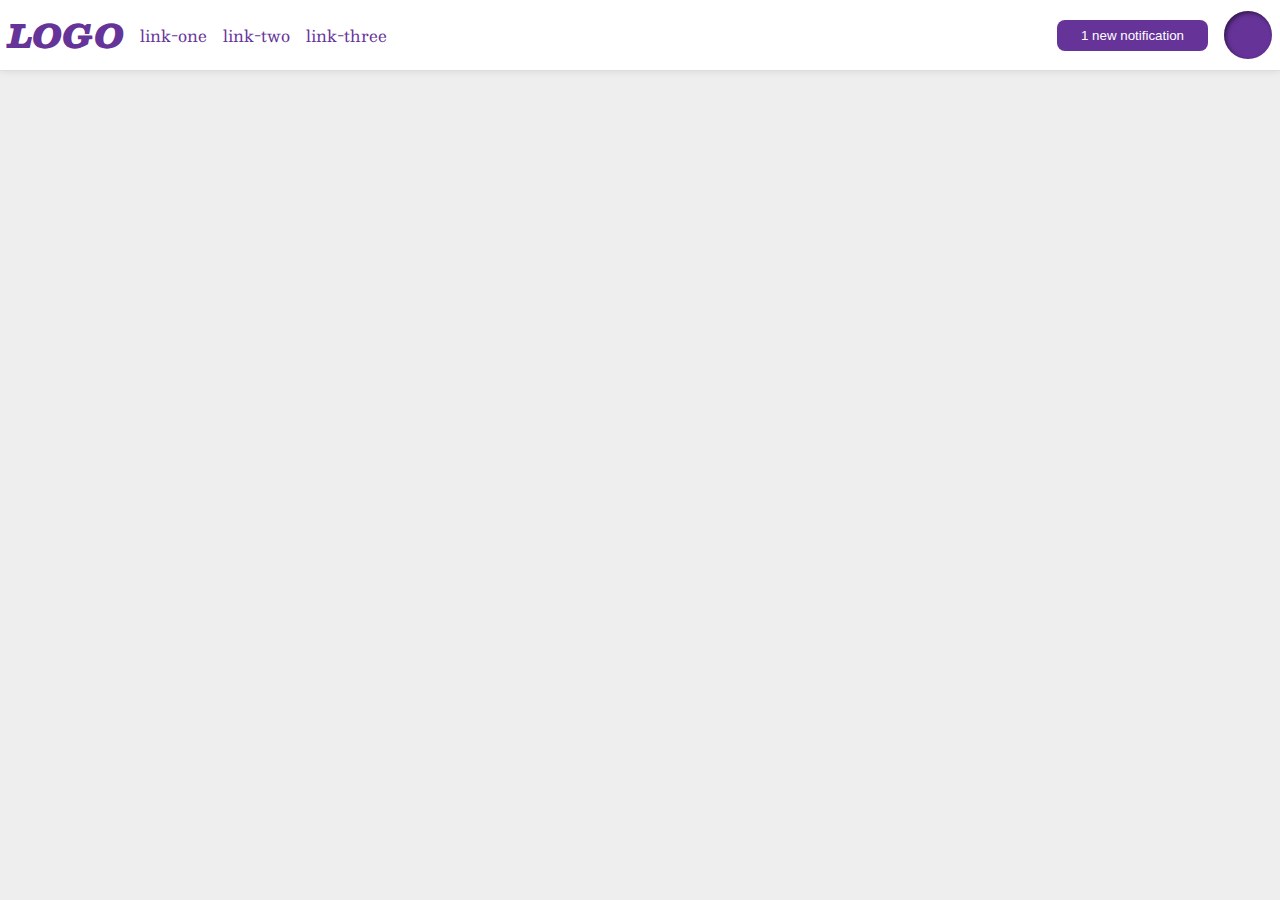
<file: flex/03-flex-header-2/index.html>
<!DOCTYPE html>
<html lang="en">
  <head>
    <meta charset="UTF-8">
    <meta http-equiv="X-UA-Compatible" content="IE=edge">
    <meta name="viewport" content="width=device-width, initial-scale=1.0">
    <title>Flex Header 2</title>
    <link rel="stylesheet" href="style.css">
  </head>
  <body>
    <div class="header">
      <div class="left">
        <div class="logo">
          LOGO
        </div>
        <ul class="links">
          <li><a href="https://google.com">link-one</a></li>
          <li><a href="https://google.com">link-two</a></li>
          <li><a href="https://google.com">link-three</a></li>
        </ul>
      </div>
      <div class="right">
        <button class="notifications">
          1 new notification
        </button>
        <div class="profile-image"></div>
      </div>
      
    </div>
  </body>
</html>
</file>
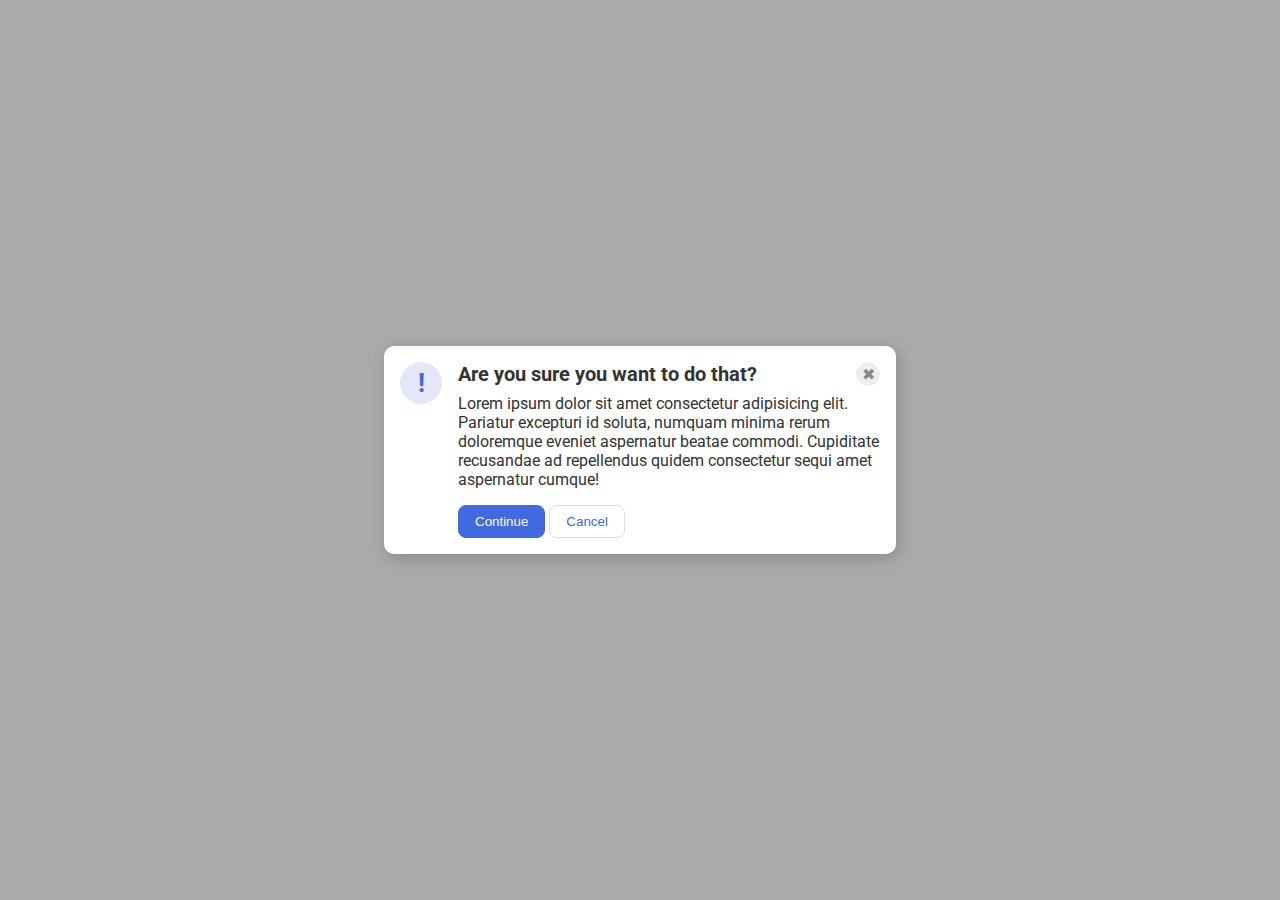
<file: flex/05-flex-modal/index.html>
<!DOCTYPE html>
<html lang="en">
  <head>
    <meta charset="UTF-8">
    <meta http-equiv="X-UA-Compatible" content="IE=edge">
    <meta name="viewport" content="width=device-width, initial-scale=1.0">
    <link rel="stylesheet" href="style.css">
    <title>Modal</title>
  </head>
  <body>
    <div class="modal">
      <div class="icon">!</div>
      <div class="container">
        <div class="header">Are you sure you want to do that?
          <button class="close-button">✖</button>
        </div>
        <div class="text">Lorem ipsum dolor sit amet consectetur adipisicing elit. Pariatur excepturi id soluta, numquam minima rerum doloremque eveniet aspernatur beatae commodi. Cupiditate recusandae ad repellendus quidem consectetur sequi amet aspernatur cumque!</div>
        <button class="continue">Continue</button>
        <button class="cancel">Cancel</button>
      </div>
    </div>
  </body>
</html>
</file>
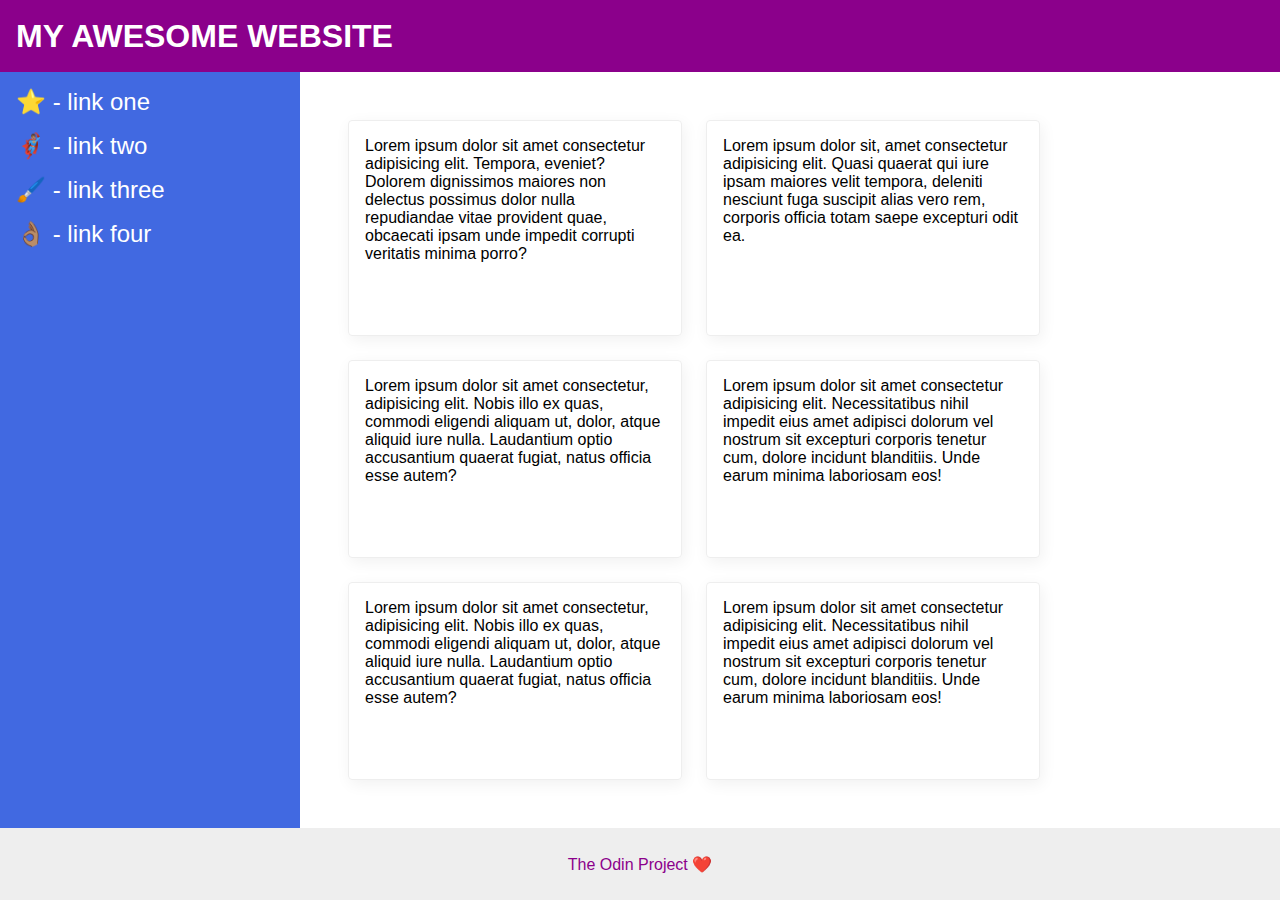
<file: flex/07-flex-layout-2/index.html>
<!DOCTYPE html>
<html lang="en">
  <head>
    <meta charset="UTF-8">
    <meta http-equiv="X-UA-Compatible" content="IE=edge">
    <meta name="viewport" content="width=device-width, initial-scale=1.0">
    <title>The Holy Grail</title>
    <link rel="stylesheet" href="style.css">
  </head>
  <body>
    <!-- <div class="container"> -->
      <div class="header">
        MY AWESOME WEBSITE
      </div>
      
      <div class="main">
        <div class="sidebar">
          <ul>
            <li><a href="#">⭐ - link one</a></li>
            <li><a href="#">🦸🏽‍♂️ - link two</a></li>
            <li><a href="#">🖌️ - link three</a></li>
            <li><a href="#">👌🏽 - link four</a></li>
          </ul>
        </div>

        <div class="cards">
          <div class="card">Lorem ipsum dolor sit amet consectetur adipisicing elit. Tempora, eveniet? Dolorem dignissimos maiores non delectus possimus dolor nulla repudiandae vitae provident quae, obcaecati ipsam unde impedit corrupti veritatis minima porro?</div>
          <div class="card">Lorem ipsum dolor sit, amet consectetur adipisicing elit. Quasi quaerat qui iure ipsam maiores velit tempora, deleniti nesciunt fuga suscipit alias vero rem, corporis officia totam saepe excepturi odit ea.</div>
          <div class="card">Lorem ipsum dolor sit amet consectetur, adipisicing elit. Nobis illo ex quas, commodi eligendi aliquam ut, dolor, atque aliquid iure nulla. Laudantium optio accusantium quaerat fugiat, natus officia esse autem?</div>
          <div class="card">Lorem ipsum dolor sit amet consectetur adipisicing elit. Necessitatibus nihil impedit eius amet adipisci dolorum vel nostrum sit excepturi corporis tenetur cum, dolore incidunt blanditiis. Unde earum minima laboriosam eos!</div>
          <div class="card">Lorem ipsum dolor sit amet consectetur, adipisicing elit. Nobis illo ex quas, commodi eligendi aliquam ut, dolor, atque aliquid iure nulla. Laudantium optio accusantium quaerat fugiat, natus officia esse autem?</div>
          <div class="card">Lorem ipsum dolor sit amet consectetur adipisicing elit. Necessitatibus nihil impedit eius amet adipisci dolorum vel nostrum sit excepturi corporis tenetur cum, dolore incidunt blanditiis. Unde earum minima laboriosam eos!</div>
        </div>
      </div>
      
      <div class="footer">
        The Odin Project ❤️
      </div>
    <!-- </div> -->
    
  </body>
</html>
</file>
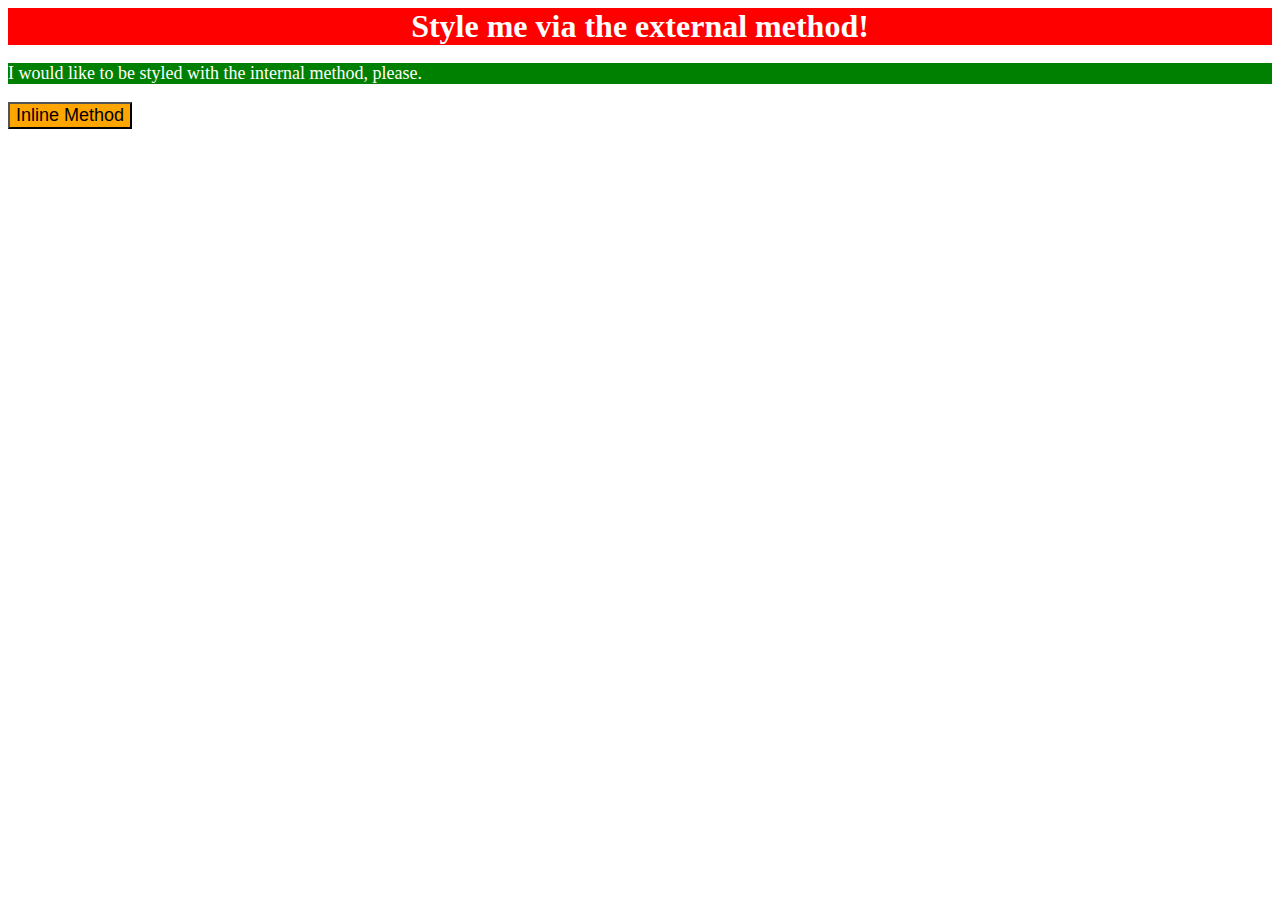
<file: foundations/01-css-methods/index.html>
<!DOCTYPE html>
<html lang="en">
  <head>
    <meta charset="UTF-8">
    <meta http-equiv="X-UA-Compatible" content="IE=edge">
    <meta name="viewport" content="width=device-width, initial-scale=1.0">
    <title>Methods for Adding CSS</title>
    <link rel="stylesheet" href="./css/styles.css">
    <style>
      p {
        background-color: green;
        color: white;
        font-size: 18px;
      }
    </style>
  </head>
  <body>
    <div>Style me via the external method!</div>
    <p>I would like to be styled with the internal method, please.</p> 
    <button style="background-color: orange; font-size: 18px;"">Inline Method</button>
  </body>
</html>
</file>
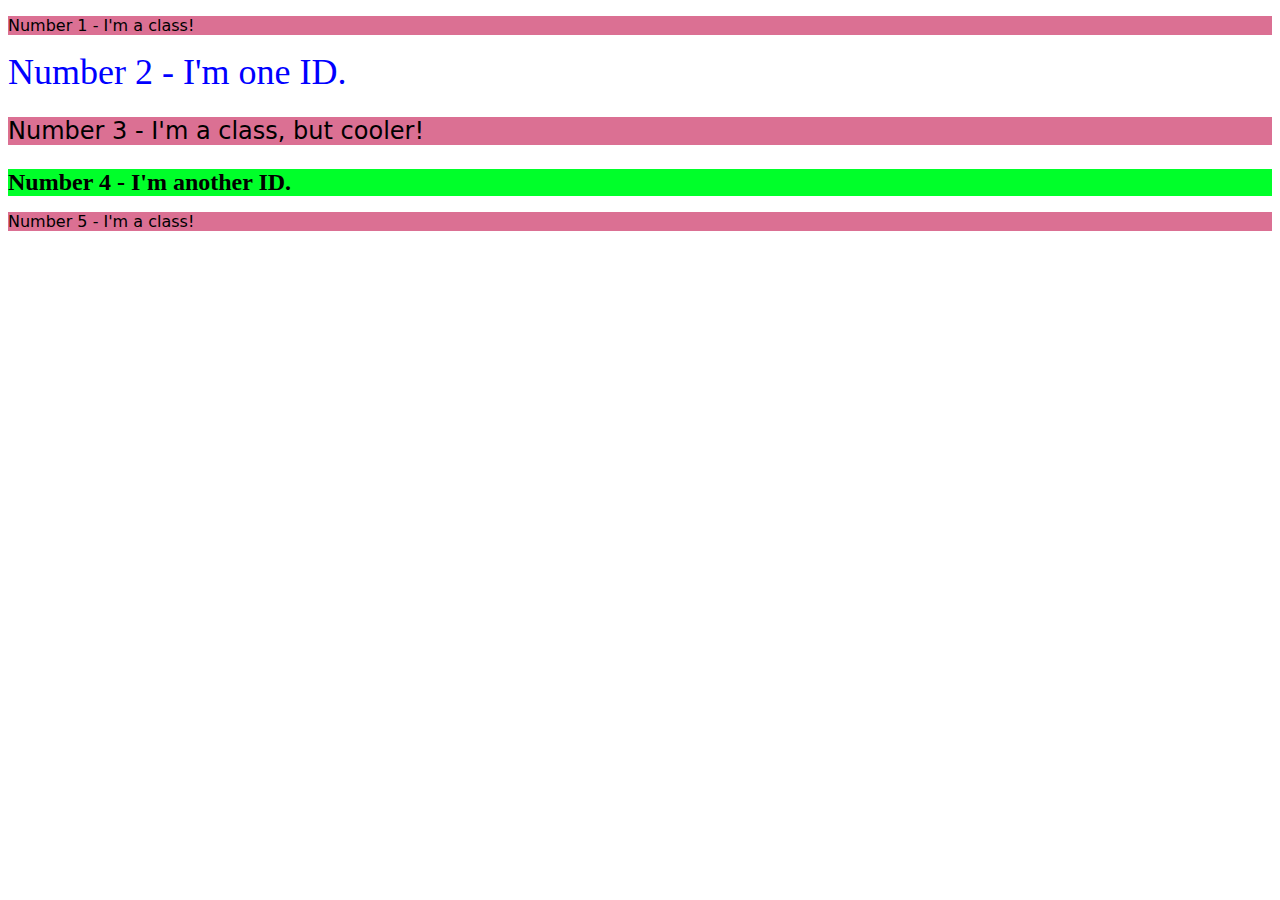
<file: foundations/02-class-id-selectors/index.html>
<!DOCTYPE html>
<html lang="en">
  <head>
    <meta charset="UTF-8">
    <meta http-equiv="X-UA-Compatible" content="IE=edge">
    <meta name="viewport" content="width=device-width, initial-scale=1.0">
    <title>Class and ID Selectors</title>
    <link rel="stylesheet" href="style.css">
  </head>
  <body>
    <p class="main">Number 1 - I'm a class!</p>
    <div id="num-2">Number 2 - I'm one ID.</div>
    <p class="main num-3">Number 3 - I'm a class, but cooler!</p>
    <div id="num-4">Number 4 - I'm another ID.</div>
    <p class="main">Number 5 - I'm a class!</p>
  </body>
</html>
</file>
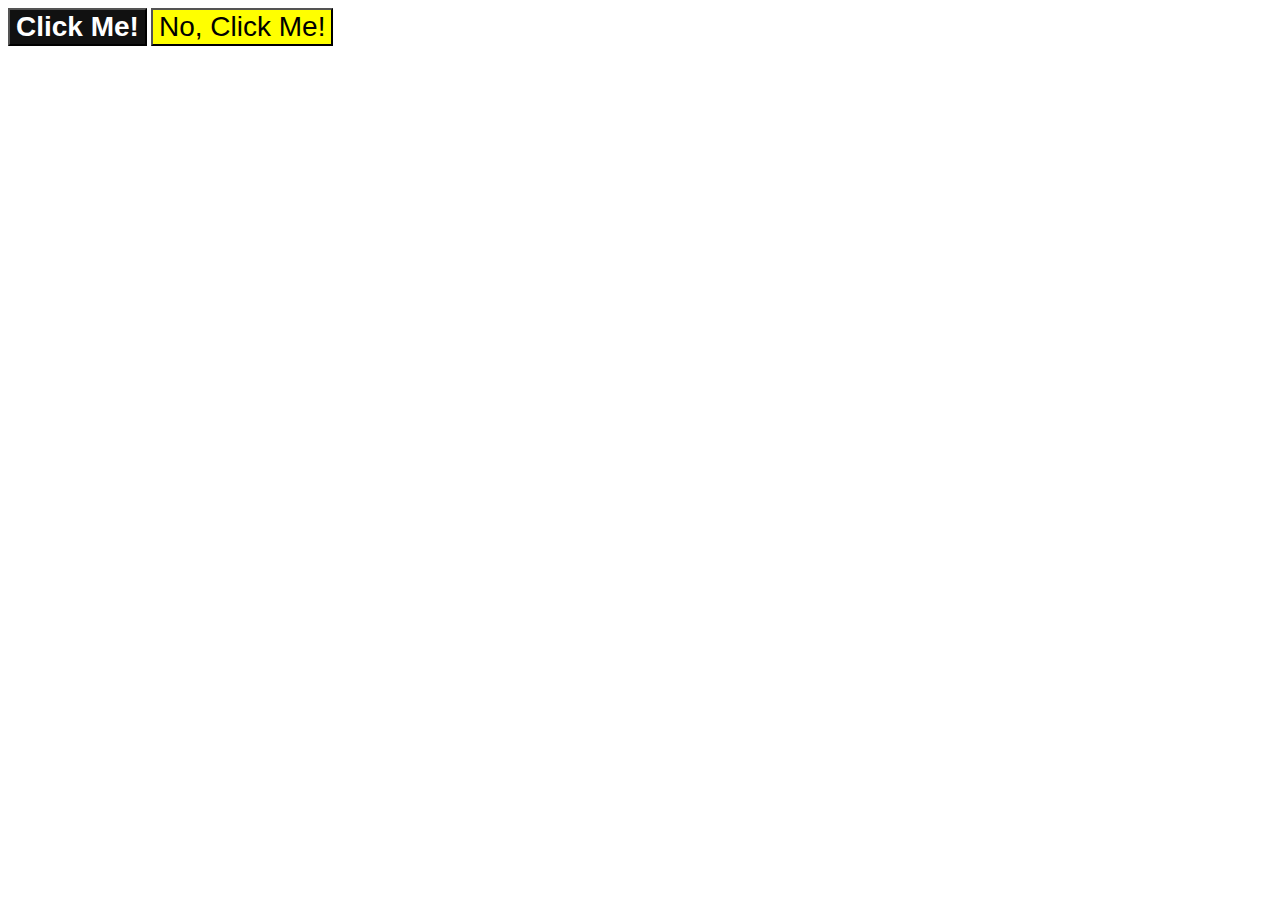
<file: foundations/03-grouping-selectors/index.html>
<!DOCTYPE html>
<html lang="en">
  <head>
    <meta charset="UTF-8">
    <meta http-equiv="X-UA-Compatible" content="IE=edge">
    <meta name="viewport" content="width=device-width, initial-scale=1.0">
    <title>Grouping Selectors</title>
    <link rel="stylesheet" href="style.css">
  </head>
  <body>
    <button class="btn-1">Click Me!</button>
    <button class="btn-2">No, Click Me!</button>
  </body>
</html>
</file>
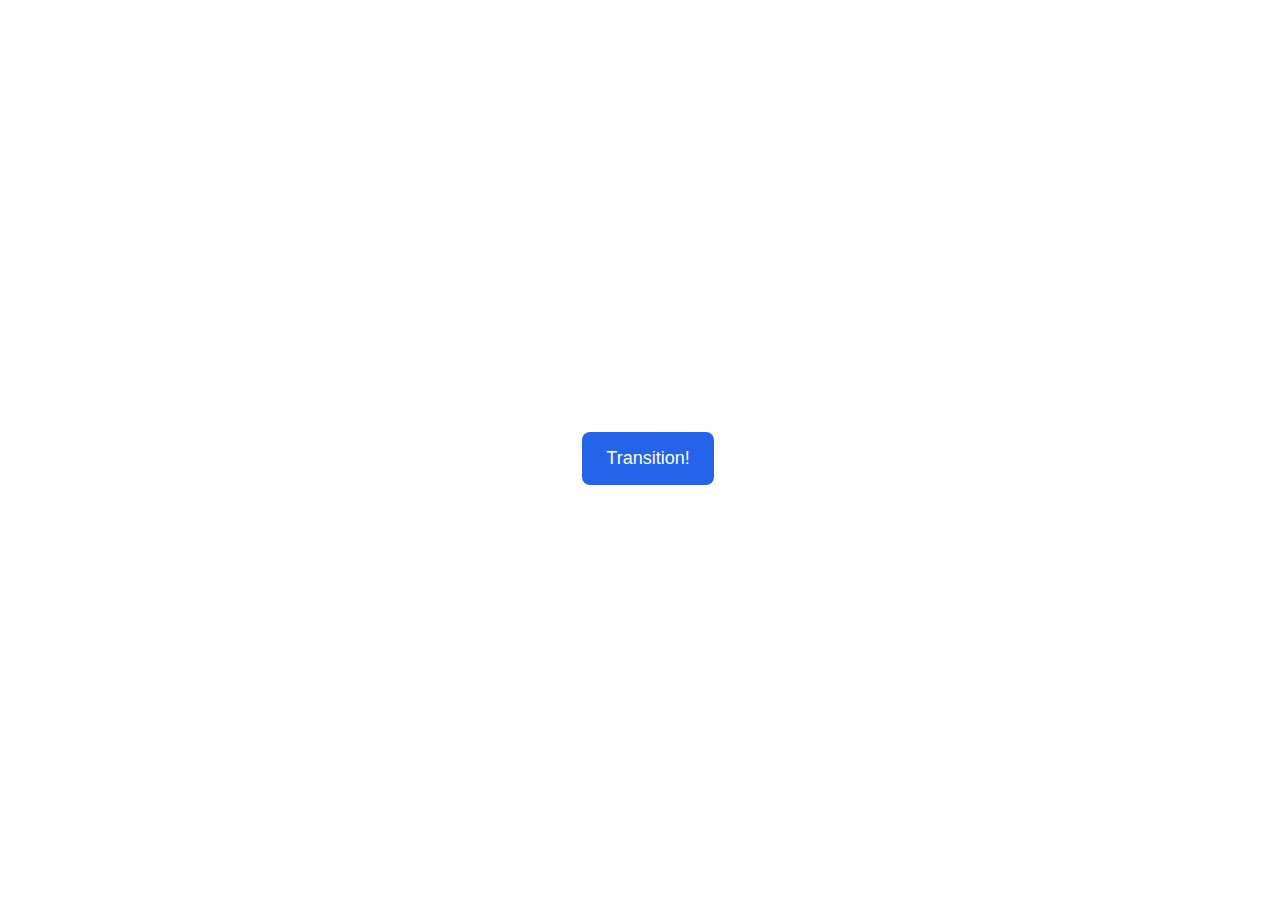
<file: advanced-html-css/animation/01-button-hover/index.html>
<!DOCTYPE html>
<html lang="en">
  <head>
    <meta charset="UTF-8" />
    <meta http-equiv="X-UA-Compatible" content="IE=edge" />
    <meta name="viewport" content="width=device-width, initial-scale=1.0" />
    <title>Button Hover</title>
    <link rel="stylesheet" href="style.css" />
  </head>
  <body>
    <div id="transition-container">
      <button>Transition!</button>
    </div>
  </body>
</html>
</file>
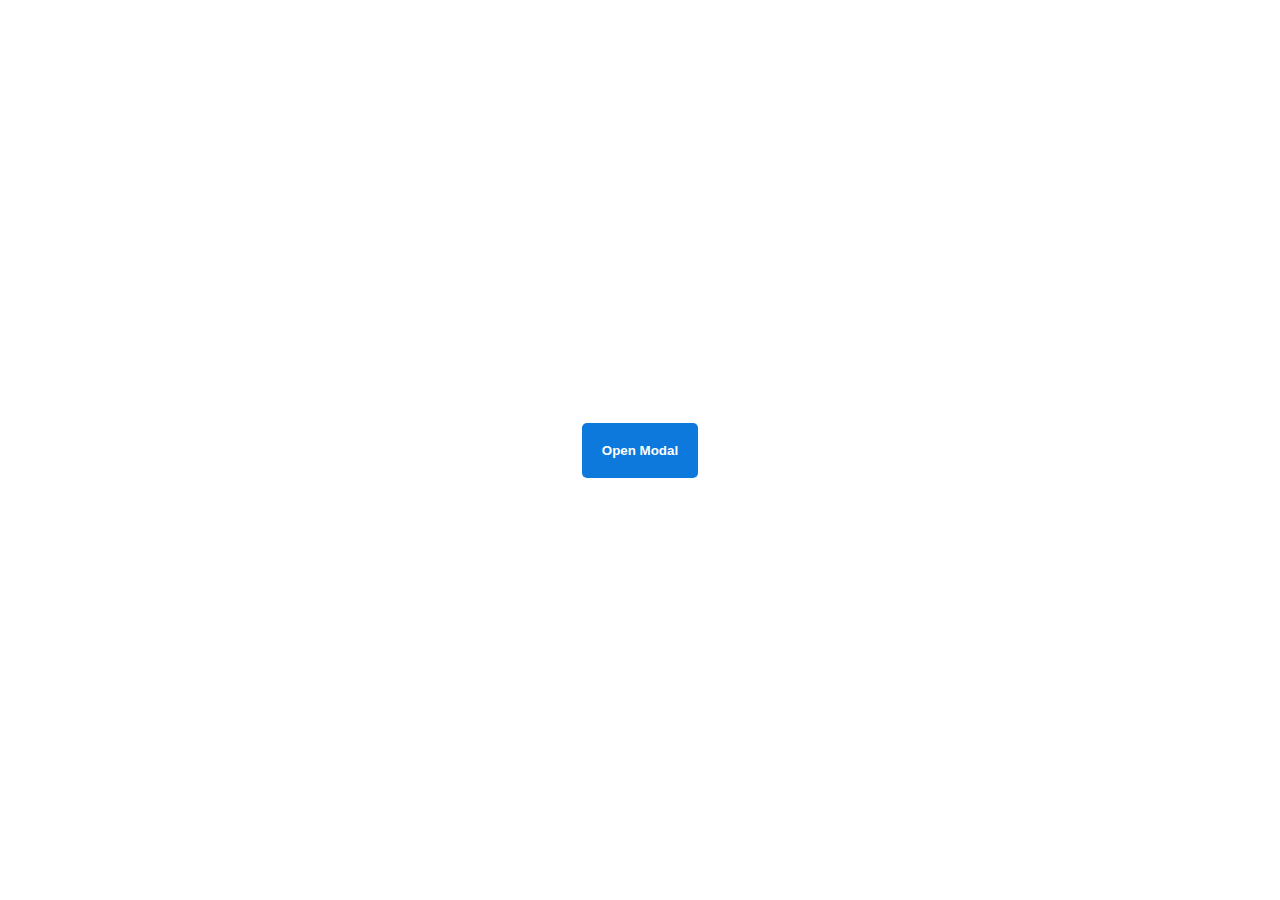
<file: advanced-html-css/animation/02-pop-up/index.html>
<!DOCTYPE html>
<html lang="en">
  <head>
    <meta charset="UTF-8" />
    <meta http-equiv="X-UA-Compatible" content="IE=edge" />
    <meta name="viewport" content="width=device-width, initial-scale=1.0" />
    <title>Popup</title>
    <link rel="stylesheet" href="style.css" />
  </head>
  <body>
    <div class="backdrop"></div>
    <div class="popup-modal">
      <h1>Look at me!</h1>
      <p>I'm a pop up dialog!</p>
      <button id="close-modal">Close Modal</button>
    </div>
    <div class="button-container">
      <button id="trigger-modal">Open Modal</button>
    </div>
    <script src="script.js"></script>
  </body>
</html>
</file>
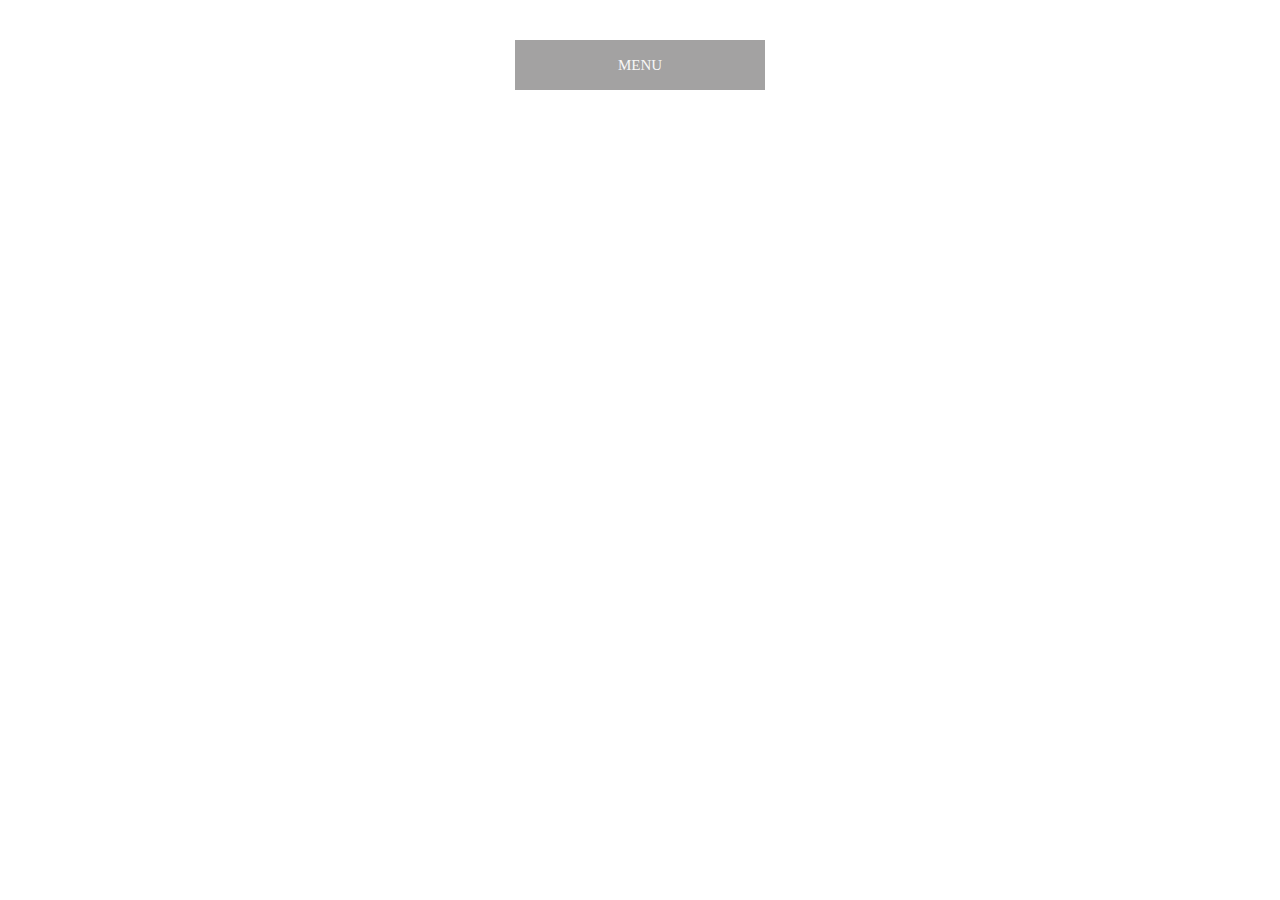
<file: advanced-html-css/animation/03-dropdown-menu/index.html>
<!DOCTYPE html>
<html lang="en">
  <head>
    <meta charset="UTF-8" />
    <meta http-equiv="X-UA-Compatible" content="IE=edge" />
    <meta name="viewport" content="width=device-width, initial-scale=1.0" />
    <title>Dropdown Menu</title>
    <link rel="stylesheet" href="style.css" />
  </head>
  <body>
    <div class="dropdown-container">
        <div class="menu-title">MENU</div>
        <ul class="dropdown-menu">
            <li>ITEM 1</li>
            <li>ITEM 2</li>
            <li>ITEM 3</li>
            <li>ITEM 4</li>
            <li>ITEM 5</li>
        </ul>
    </div>
    <script src="script.js"></script>
  </body>
</html>
</file>
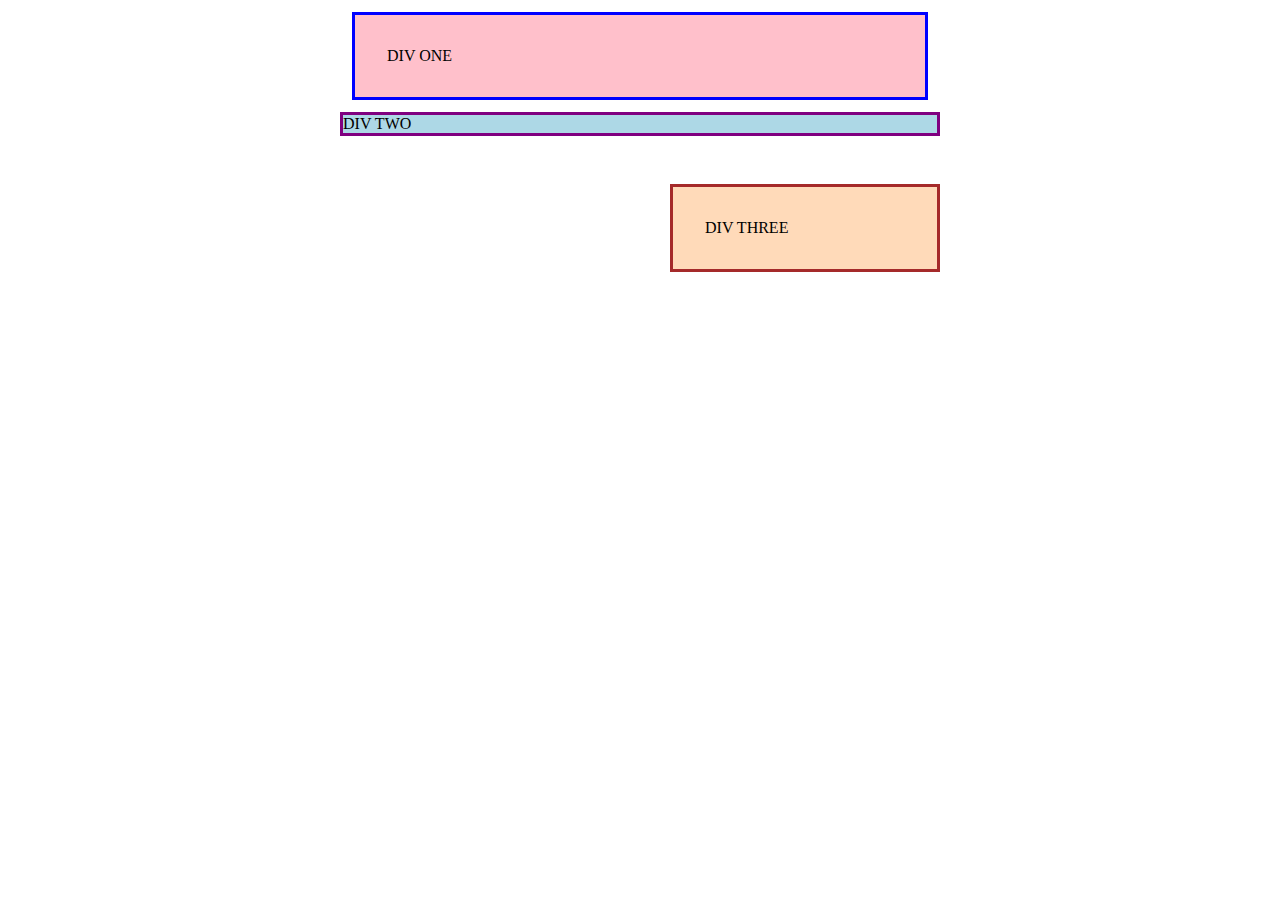
<file: foundations/block-and-inline/01-margin-and-padding-1/index.html>
<!DOCTYPE html>
<html lang="en">
  <head>
    <meta charset="UTF-8">
    <meta http-equiv="X-UA-Compatible" content="IE=edge">
    <meta name="viewport" content="width=device-width, initial-scale=1.0">
    <title>Margin and Padding exercise</title>
    <link rel="stylesheet" href="style.css">
  </head>
  <body>
    <div class="one">
      DIV ONE
    </div>
    <div class="two">
      DIV TWO
    </div>
    <div class="three">
      DIV THREE
    </div>
  </body>
</html>
</file>
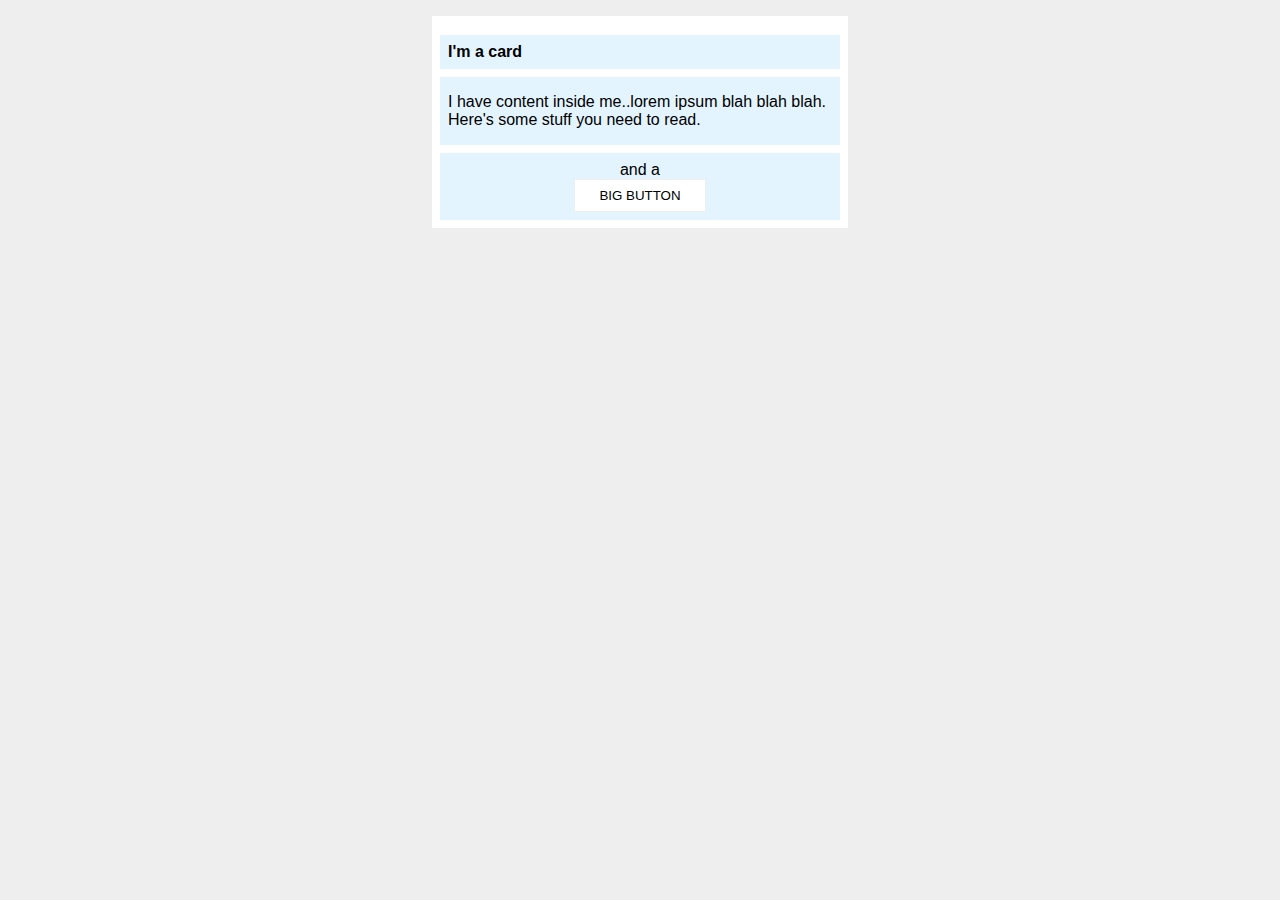
<file: foundations/block-and-inline/02-margin-and-padding-2/index.html>
<!DOCTYPE html>
<html lang="en">
  <head>
    <meta charset="UTF-8">
    <meta http-equiv="X-UA-Compatible" content="IE=edge">
    <meta name="viewport" content="width=device-width, initial-scale=1.0">
    <title>Margin and Padding exercise 2</title>
    <link rel="stylesheet" href="style.css">
  </head>
  <body>
    <div class="card">
      <h1 class="title">I'm a card</h1>
      <div class="content">I have content inside me..lorem ipsum blah blah blah. Here's some stuff you need to read.</div>
      <div class="button-container">and a <button>BIG BUTTON</button></div>
    </div>
  </body>
</html>
</file>
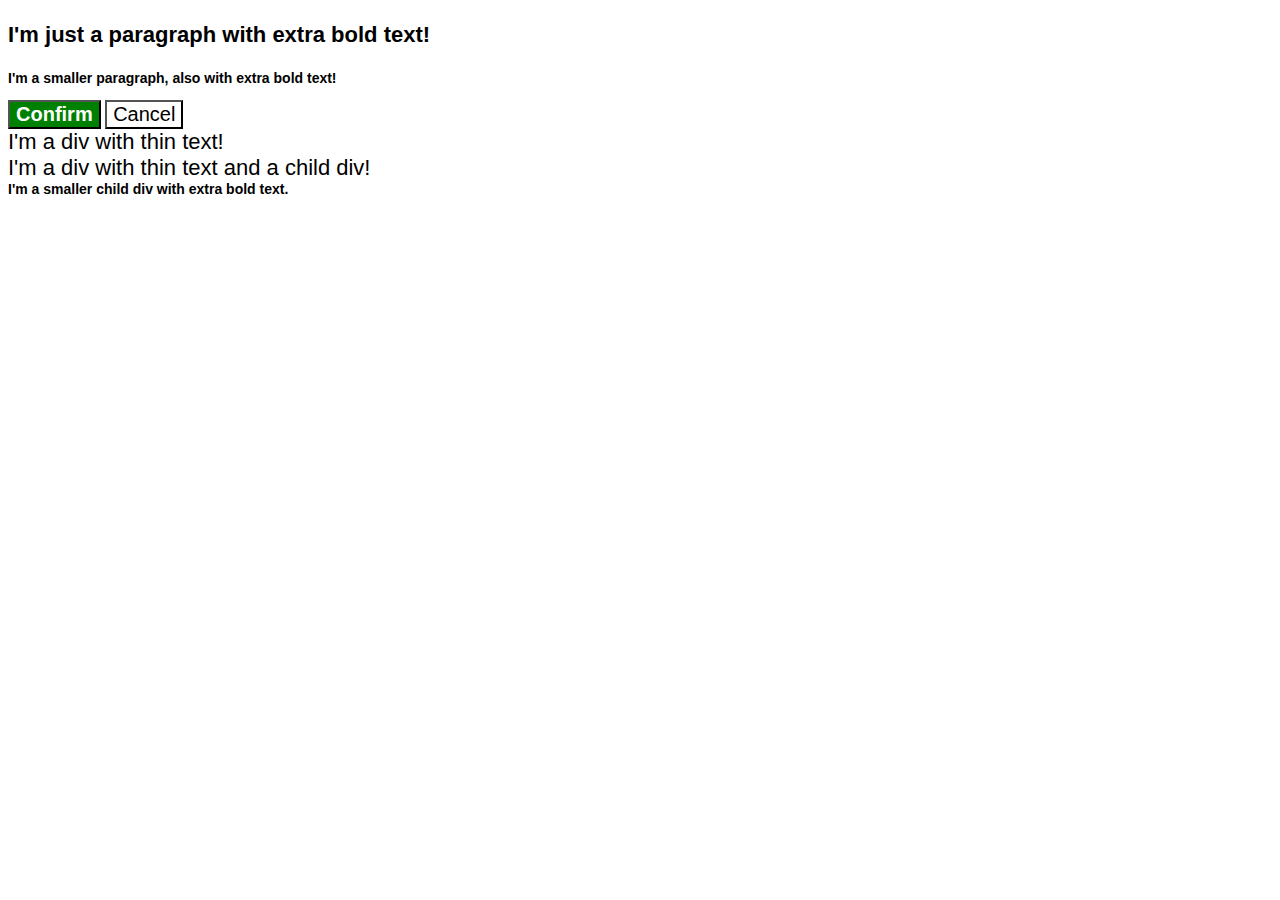
<file: foundations/cascade/01-cascade-fix/index.html>
<!DOCTYPE html>
<html lang="en">
  <head>
    <meta charset="UTF-8">
    <meta http-equiv="X-UA-Compatible" content="IE=edge">
    <meta name="viewport" content="width=device-width, initial-scale=1.0">
    <title>Fix the Cascade</title>
    <link rel="stylesheet" href="style.css">
  </head>
  <body>
    <p class="para">I'm just a paragraph with extra bold text!</p>
    <p class="para small-para">I'm a smaller paragraph, also with extra bold text!</p>

    <button id="confirm-button" class="button confirm">Confirm</button>
    <button id="cancel-button" class="button cancel">Cancel</button>

    <div class="text">I'm a div with thin text!</div>
    <div class="text">I'm a div with thin text and a child div!
      <div class="text child">I'm a smaller child div with extra bold text.</div>
    </div>
  </body>
</html>
</file>
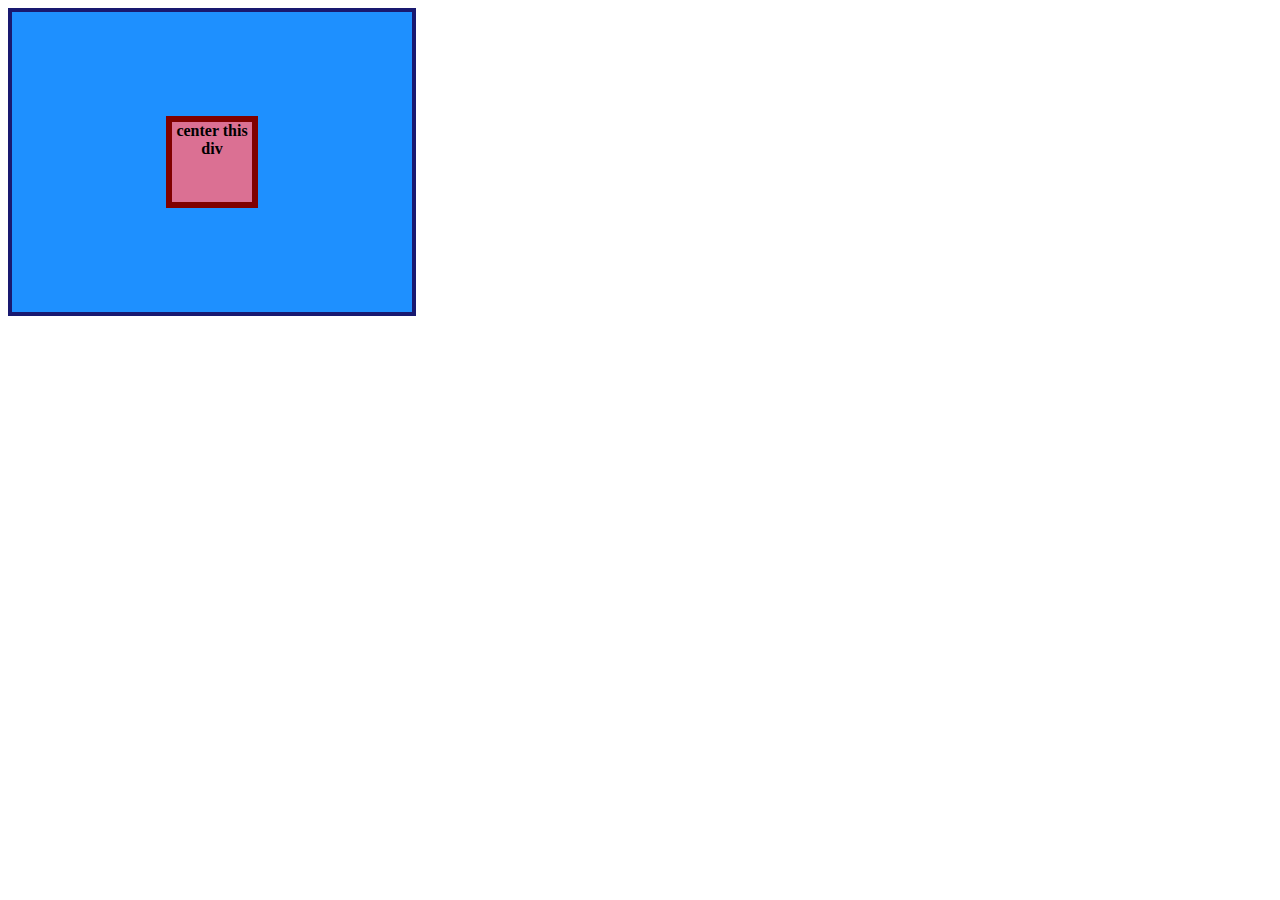
<file: foundations/flex/01-flex-center/index.html>
<!DOCTYPE html>
<html lang="en">
  <head>
    <meta charset="UTF-8">
    <meta http-equiv="X-UA-Compatible" content="IE=edge">
    <meta name="viewport" content="width=device-width, initial-scale=1.0">
    <title>CENTER THIS DIV</title>
    <link rel="stylesheet" href="style.css">
  </head>
  <body>
    <div class="container">
      <div class="box">center this div</div>
    </div>
  </body>
</html>
</file>
<file: flex/03-flex-header-2/style.css>
/* this is some magical font-importing.  
you'll learn about it later. */
@import url('https://fonts.googleapis.com/css2?family=Besley:ital,wght@0,400;1,900&display=swap');

body {
  margin: 0;
  background: #eee;
  font-family: Besley, serif;
}

.header {
  background: white;
  border-bottom: 1px solid #ddd;
  box-shadow: 0 0 8px rgba(0,0,0,.1);
  display: flex;
  padding: 8px;
  justify-content: space-between;
}

.left, .right {
  display: flex;
  gap: 16px;
  align-items: center;
}

.profile-image {
  background: rebeccapurple;
  box-shadow: inset 2px 2px 4px rgba(0,0,0,.5);
  border-radius: 50%;
  width: 48px;
  height: 48px;
}

.logo {
  color: rebeccapurple;
  font-size: 32px;
  font-weight: 900;
  font-style: italic;
}

button {
  border: none;
  border-radius: 8px;
  background: rebeccapurple;
  color: white;
  padding: 8px 24px;
}

a {
  /* this removes the line under our links */
  text-decoration: none;
  color: rebeccapurple;
}

ul {
  list-style-type: none;
 margin: 0;
  padding: 0;
  display: flex;
  gap: 16px;
}
</file>
<file: flex/05-flex-modal/style.css>
@import url('https://fonts.googleapis.com/css2?family=Roboto:wght@400;700&display=swap');

html, body {
  height: 100%;
}

body {
  font-family: Roboto, sans-serif;
  margin: 0;
  background: #aaa;
  color: #333;
  /* I'll give you this one for free lol */
  display: flex;
  align-items: center;
  justify-content: center;
}

.modal {
  background: white;
  width: 480px;
  border-radius: 10px;
  box-shadow: 2px 4px 16px rgba(0,0,0,.2);
  display: flex; /* New */
  padding: 16px; /* New */
  gap: 16px; /* New */
}

.header {
  display: flex; /* New */
  justify-content: space-between; /* New */
  font-weight: bold; /* New */
  font-size: 125%; /* New */
  
}

.icon {
  color: royalblue;
  font-size: 26px;
  font-weight: 700;
  background: lavender;
  width: 42px;
  height: 42px;
  border-radius: 50%;
  display: flex;
  align-items: center;
  justify-content: center;
  flex-shrink: 0; /* New */
}

.text {
  margin-top: 8px; /* New */
  margin-bottom: 16px; /* New */
}

.close-button {
  background: #eee;
  border-radius: 50%;
  color: #888;
  font-weight: 400;
  font-size: 16px;
  height: 24px;
  width: 24px;
  display: flex;
  align-items: center;
  justify-content: center;
  border: 1px solid #eee;
  padding: 0;
}

button {
  cursor: pointer;
  padding: 8px 16px;
  border-radius: 8px;
}

button.continue {
  background: royalblue;
  border: 1px solid royalblue;
  color: white;
}

button.cancel {
  background: white;
  border: 1px solid #ddd;
  color: royalblue;
}
</file>
<file: flex/07-flex-layout-2/style.css>
body {
  font-family: -apple-system, BlinkMacSystemFont, 'Segoe UI', Roboto, Oxygen, Ubuntu, Cantarell, 'Open Sans', 'Helvetica Neue', sans-serif;
  margin: 0;
  min-height: 100vh;
}

.header {
  height: 72px;
  background: darkmagenta;
  color: white;
}

.footer {
  height: 72px;
  background: #eee;
  color: darkmagenta;
}

.sidebar {
  width: 300px;
  background: royalblue;
  box-sizing: border-box;
}

.card {
  border: 1px solid #eee;
  box-shadow: 2px 4px 16px rgba(0,0,0,.06);
  border-radius: 4px;
}

/* My additions */

.header {
  font-size: 32px;
  font-weight: 900;
  display: flex;
  align-items: center;
  padding: 0 16px;
}

body {
  display: flex;
  flex-direction: column;
}

.main {
  flex: 1;
  display: flex;
}

.sidebar {
  flex: 1 0 auto;
  padding: 16px;
}

ul {
  margin: 0;
  padding: 0;
  list-style: none;
}

li {
  margin-bottom: 16px;
}

a {
  color: white;
  text-decoration: none;
  font-size: 24px;
}

.cards {
  display: flex;
  flex-wrap: wrap;
  padding: 48px;
  gap: 24px;
}

.card {
  padding: 16px;
  flex-basis: 300px;
}

.footer {
  display: flex;
  justify-content: center;
  align-items: center;
}
</file>
<file: foundations/01-css-methods/css/styles.css>
div {
  background-color: red;
  color: white;
  font-size: 32px;
  font-weight: bold;
  text-align: center;
}
</file>
<file: foundations/02-class-id-selectors/style.css>
.main {
  background-color: #db7093;
  font-family: Verdana, "DejaVu Sans", sans-serif;
}

#num-2 {
  color: #00f;
  font-size: 36px;
}

.num-3 {
  font-size: 24px;
}

#num-4 {
  background-color: #00ff2a;
  font-size: 24px;
  font-weight: bold;
}
</file>
<file: foundations/03-grouping-selectors/style.css>
.btn-1, .btn-2 {
  font-size: 28px;
  font-family: Helvetica, "Times New Roman", sans-serif;
}

.btn-1 {
  background-color: #111;
  font-weight: bold;
  color: rgb(255,255,255);
}

.btn-2 {
  background-color: yellow;
}
</file>
<file: advanced-html-css/animation/01-button-hover/style.css>
#transition-container {
  width: 100vw;
  height: 100vh;
  display: flex;
  flex-direction: column;
  justify-content: center;
  align-items: center;
  font-family: Arial, sans-serif;
}

button {
  border-radius: 8px;
  border: none;
  background-color: #2563eb;
  color: white;
  font-size: 18px;
  padding: 16px 24px;
  text-align: center;
}
</file>
<file: advanced-html-css/animation/02-pop-up/style.css>
* {
  padding: 0;
  margin: 0;
}

body {
  overflow: hidden;
}

.button-container {
  width: 100vw;
  height: 100vh;
  background-color: #ffffff;
  opacity: 100%;
  display: flex;
  align-items: center;
  justify-content: center;
}

button {
  padding: 20px;
  color: #ffffff;
  background-color: #0e79dd;
  border: none;
  border-radius: 5px;
  font-weight: 600;
}

.popup-modal {
  padding: 32px 64px;
  background-color: white;
  border: 1px solid black;
  border-radius: 10px;
  position: fixed;
  top: 50%;
  left: 50%;
  transform-origin: center;
  transform: translate(-50%, -50%);
  pointer-events: none;
  opacity: 0%;
  text-align: center;
}

.popup-modal p {
  margin-bottom: 24px;
}

.backdrop {
  pointer-events: none;
  position: fixed;
  inset: 0;
  background: #000;
  opacity: 0%;
}

.popup-modal.show {
  opacity: 100%;
  pointer-events: all;
}

.backdrop.show {
  opacity: 30%;
}
</file>
<file: advanced-html-css/animation/03-dropdown-menu/style.css>
.dropdown-container {
  max-width: 250px;
  margin: 40px auto;
  text-align: center;
  line-height: 50px;
  font-size: 15px;
  color: rgb(247, 247, 247);
  cursor: pointer;
}

.menu-title {
  background-color: rgb(163, 162, 162);
}

.dropdown-menu {
  list-style: none;
  padding: 0;
  margin: 0;
  background-color: rgb(99, 97, 97);

  display: none;
}

ul.dropdown-menu li:hover {
  background: rgb(47, 46, 46);
}

.visible {
  display: block;
}
</file>
<file: foundations/block-and-inline/01-margin-and-padding-1/style.css>
body {
  max-width: 600px;
  margin: 0 auto;
}

.one {
  background: pink;
  border: 3px solid blue;
  /* CHANGE ME */
  padding: 32px;
  margin: 12px;
}

.two {
  background: lightblue;
  border: 3px solid purple;
  /* CHANGE ME */
  margin-bottom: 48px;
}

.three {
  background: peachpuff;
  border: 3px solid brown;
  width: 200px;
  /* CHANGE ME */
  padding: 32px;
  margin-left: auto;
}
</file>
<file: foundations/block-and-inline/02-margin-and-padding-2/style.css>
body {
  background: #eee;
  font-family: sans-serif;
}

.card {
  width: 400px;
  background: #fff;
  margin: 16px auto;
  padding: 8px;
}

.title {
  background: #e3f4ff;
  font-size: 16px;
  padding: 8px;
  margin-bottom: 8px;
}

.content {
  background: #e3f4ff;
  margin-bottom: 8px;
  padding: 16px 8px;
}

.button-container {
  background: #e3f4ff;
  text-align: center;
  padding: 8px;
}

button {
  background: white;
  border: 1px solid #eee;
  display: block;
  margin: 0 auto;
  padding: 8px 24px;
}
</file>
<file: foundations/cascade/01-cascade-fix/style.css>
body {
  font-family: Arial, Helvetica, sans-serif;
}

.para {
  color: hsl(0, 0%, 0%);
  font-weight: 800;
}

.para {
  font-size: 22px;
}

.small-para {
  font-size: 14px;
  font-weight: 800;
}

.button {
  background-color: rgb(255, 255, 255);
  color: rgb(0, 0, 0);
  font-size: 20px;
}

.confirm {
  background: green;
  color: white;
  font-weight: bold;
} 

div.text {
  color: rgb(0, 0, 0);
  font-size: 22px;
  font-weight: 100;
}

.text .child {
  color: rgb(0, 0, 0);
  font-weight: 800;
  font-size: 14px;
}
</file>
<file: foundations/flex/01-flex-center/style.css>
.container {
  background: dodgerblue;
  border: 4px solid midnightblue;
  width: 400px;
  height: 300px;
  display: flex;
  justify-content: center;
  align-items: center;
}

.box {
  background: palevioletred;
  font-weight: bold;
  text-align: center;
  border: 6px solid maroon;
  width: 80px;
  height: 80px;
}
</file>
